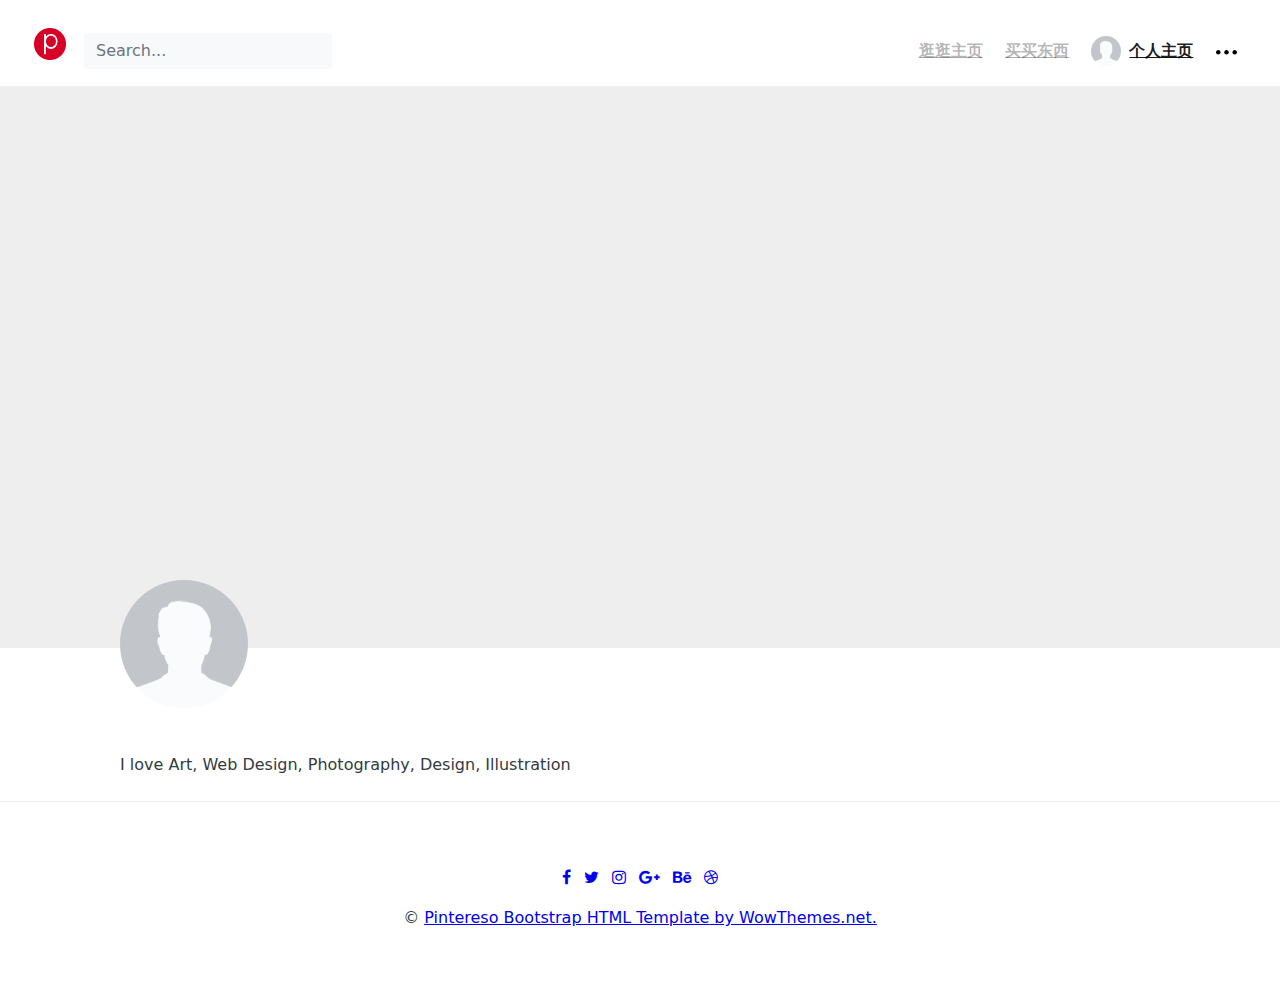
<file: 遗旅V光/docs/author.html>
<!DOCTYPE html>
<html lang="en">

<head>
    <meta charset="utf-8">
    <meta name="viewport" content="width=device-width, initial-scale=1, shrink-to-fit=no">
    <meta http-equiv="X-UA-Compatible" content="ie=edge">
    <title>个人主页</title>
    <script type="text/javascript"> (function() { var css = document.createElement('link'); css.href = 'https://stackpath.bootstrapcdn.com/font-awesome/4.7.0/css/font-awesome.min.css'; css.rel = 'stylesheet'; css.type = 'text/css'; document.getElementsByTagName('head')[0].appendChild(css); })(); </script>
    <link rel="stylesheet" href="assets/css/app.css">
    <link rel="stylesheet" href="assets/css/theme.css">

</head>

<body>

    <nav class="navbar navbar-expand-lg navbar-light bg-white fixed-top">
    <a class="navbar-brand font-weight-bolder mr-3" href="index.html"><img src="assets/img/logo.png"></a>
    <button class="navbar-light navbar-toggler" type="button" data-toggle="collapse" data-target="#navbarsDefault" aria-controls="navbarsDefault" aria-expanded="false" aria-label="Toggle navigation">
    <span class="navbar-toggler-icon"></span>
    </button>
    <div class="collapse navbar-collapse" id="navbarsDefault">
    	<ul class="navbar-nav mr-auto align-items-center">
    		<form class="bd-search hidden-sm-down">
    			<input type="text" class="form-control bg-graylight border-0 font-weight-bold" id="search-input" placeholder="Search..." autocomplete="off">
    			<div class="dropdown-menu bd-search-results" id="search-results">
    			</div>
    		</form>
    	</ul>
    	<ul class="navbar-nav ml-auto align-items-center">
    		<li class="nav-item">
    		<a class="nav-link" href="index.html">逛逛主页</a>
    		</li>
    		<li class="nav-item">
    		<a class="nav-link" href="买点东西\index (2).html">买买东西</a>
    		</li>
    		<li class="nav-item">
    		<a class="nav-link active" href="author.html"><img class="rounded-circle mr-2" src="assets/img/av.png" width="30"><span class="align-middle">个人主页</span></a>
    		</li>
    		<li class="nav-item dropdown">
    		<a class="nav-link" href="#" id="dropdown02" data-toggle="dropdown" aria-haspopup="true" aria-expanded="false">
    		<svg style="margin-top:10px;" class="_3DJPT" version="1.1" viewbox="0 0 32 32" width="21" height="21" aria-hidden="false" data-reactid="71"><path d="M7 15.5c0 1.9-1.6 3.5-3.5 3.5s-3.5-1.6-3.5-3.5 1.6-3.5 3.5-3.5 3.5 1.6 3.5 3.5zm21.5-3.5c-1.9 0-3.5 1.6-3.5 3.5s1.6 3.5 3.5 3.5 3.5-1.6 3.5-3.5-1.6-3.5-3.5-3.5zm-12.5 0c-1.9 0-3.5 1.6-3.5 3.5s1.6 3.5 3.5 3.5 3.5-1.6 3.5-3.5-1.6-3.5-3.5-3.5z" data-reactid="22"></path></svg>
    		</a>
    		<div class="dropdown-menu dropdown-menu-right shadow-lg" aria-labelledby="dropdown02">
    			<h4 class="dropdown-header display-4">Download Pintereso<br/> HTML Bootstrap Template</h4>
    			<div class="dropdown-divider">
    			</div>
    			<span class="dropdown-item"><a href="https://github.com/wowthemesnet/template-pintereso-bootstrap-html/archive/master.zip" class="btn btn-primary d-block"><i class="fa fa-download"></i> Download</a></span>
    		</div>
    		</li>
    	</ul>
    </div>
    </nav>    
    <main role="main">
        
    
    <div class="jumbotron border-round-0 min-50vh" style="background-image:url(https://images.unsplash.com/photo-1522204657746-fccce0824cfd?ixlib=rb-0.3.5&ixid=eyJhcHBfaWQiOjEyMDd9&s=84b5e9bea51f72c63862a0544f76e0a3&auto=format&fit=crop&w=1500&q=80);">
    </div>
    <div class="container mb-4">
    	<img src="assets/img/av.png" class="mt-neg100 mb-4 rounded-circle" width="128">
    	<h1 class="font-weight-bold title"></h1>
    	<p>
    		I love Art, Web Design, Photography, Design, Illustration
    	</p>
    </div>
    
    	</div>
    </div>
        
    </main>

    <script src="assets/js/app.js"></script>
    <script src="assets/js/theme.js"></script>
    
    <footer class="footer pt-5 pb-5 text-center">
        
    <div class="container">
        
          <div class="socials-media">
    
            <ul class="list-unstyled">
              <li class="d-inline-block ml-1 mr-1"><a href="#" class="text-dark"><i class="fa fa-facebook"></i></a></li>
              <li class="d-inline-block ml-1 mr-1"><a href="#" class="text-dark"><i class="fa fa-twitter"></i></a></li>
              <li class="d-inline-block ml-1 mr-1"><a href="#" class="text-dark"><i class="fa fa-instagram"></i></a></li>
              <li class="d-inline-block ml-1 mr-1"><a href="#" class="text-dark"><i class="fa fa-google-plus"></i></a></li>
              <li class="d-inline-block ml-1 mr-1"><a href="#" class="text-dark"><i class="fa fa-behance"></i></a></li>
              <li class="d-inline-block ml-1 mr-1"><a href="#" class="text-dark"><i class="fa fa-dribbble"></i></a></li>
            </ul>
    
          </div>
        
            <!--
              All the links in the footer should remain intact.
              You may remove the links only if you donate:
              https://www.wowthemes.net/freebies-license/
            -->
          <p>©  <span class="credits font-weight-bold">        
            <a target="_blank" class="text-dark" href="https://www.wowthemes.net/pintereso-free-html-bootstrap-template/"><u>Pintereso Bootstrap HTML Template</u> by WowThemes.net.</a>
          </span>
          </p>
    
    
        </div>
        
    </footer>    
</body>
    
</html>
</file>
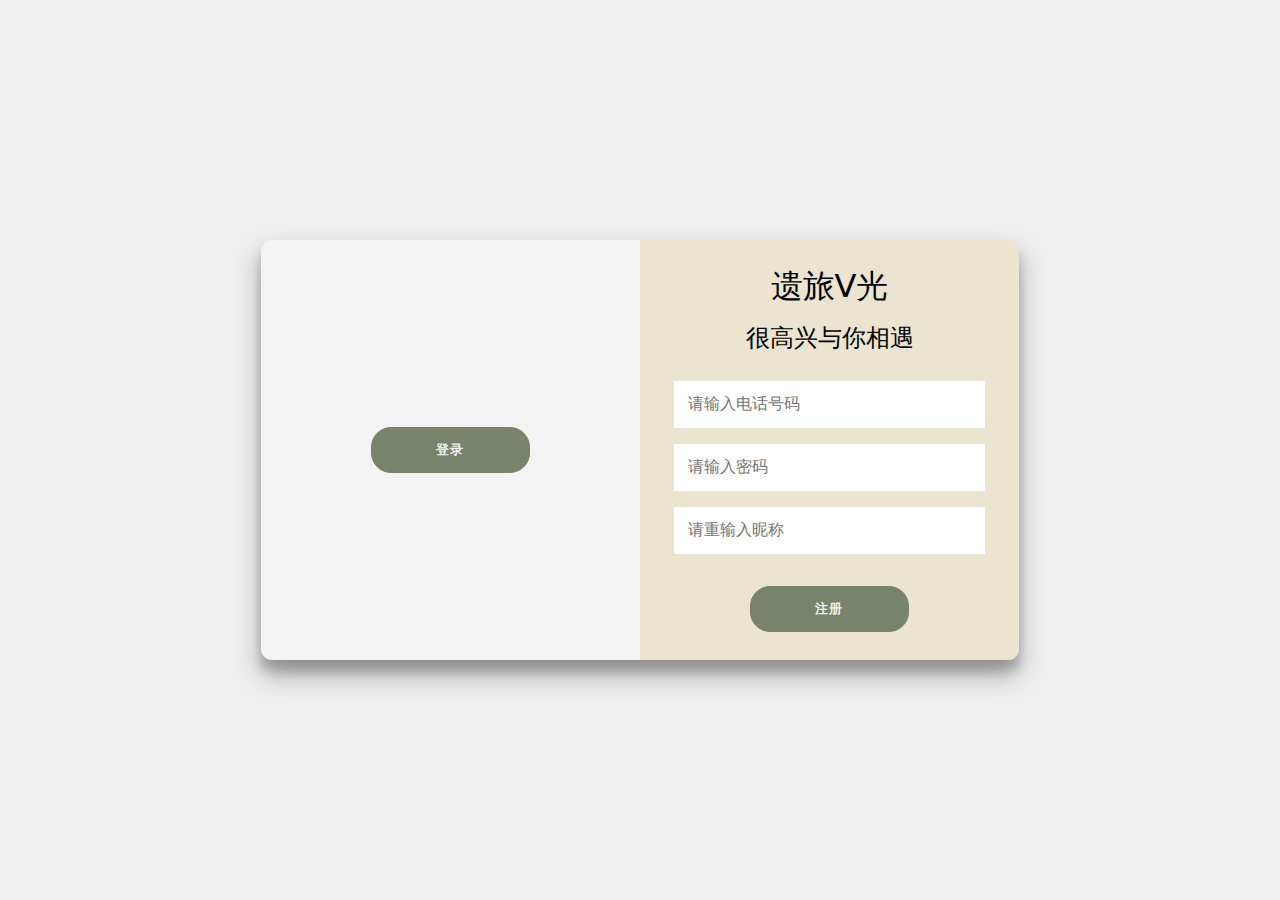
<file: 遗旅V光/docs/hello.html>
<!doctype html>
<html lang="en">
  <head>
    <meta charset="utf-8">
    
    <title>注册与登录</title>
    <link rel="stylesheet" href="normalize.min.css">
    <link rel="stylesheet" href="astyle.css">
    <style>
      a{
        text-decoration: none;
        color:white;
      }
     
     
    </style>
  </head>

  <body>

    <div class="container right-panel-active">

      <div class="container_form container--signup">
        <form action="#" class="form" id="form1">
          <h1 class="form_title">遗旅V光</h1>
          <h2 class="form_title">很高兴与你相遇</h2>
          <input type="text" placeholder="请输入电话号码" class="input">
          <input type="password" placeholder="请输入密码" class="input">
          <input type="password" placeholder="请重输入昵称" class="input">
          <button class="btn">注册</button>
        </form>  
      </div>

      <div class="container_form container--signin">
        <form action="#" class="form" id="form2">
          <h1 class="form_title">遗旅V光</h1>
          <h2 class="form_title">很高兴再次见到你</h2>
          <input type="text" placeholder="请输入用户名" class="input">
          <input type="password" placeholder="请输入密码" class="input">
          <a href="#" class="link">忘记密码？</a>
          <button class="btn" ><a href="index.html"  color:white;>登录</a></button>
        </form>  
      </div>

      <div class="container_overlay">
        <div class="overlay">
          <div class="overlay_panel overlay--left">
            <button class="btn" id="signin">登录</button>
          </div>
          <div class="overlay_panel overlay--right">
            <button class="btn" id="signup">注册</button>
          </div>
        </div>
      </div>
    </div>
    <div class="slidershow">
      <div class="slidershow" style="background-image:url('https://clubimg.club.vmall.com/data/attachment/forum/202005/01/113035uo9g6rpe1fdbp4ah.jpg') ;"></div>
      
      <div class="slidershow" style="background-image:url('https://file1.shop265.com/tk/20200710/d84cf2d05a3786521e3bfe6202f1503a.jpg') ;"></div>
      <div class="slidershow" style="background-image:url('https://ts1.cn.mm.bing.net/th/id/R-C.ab23f9623ba7860b0f8a2dc839fad0c7?rik=S3C06BnuweditA&riu=http%3a%2f%2fwlt.hubei.gov.cn%2fhbsfwzwhycw%2fwszt%2fctxj%2f202005%2fW020200519431426549049.jpg&ehk=%2fX6p8O2t6n%2fvHHjEs13%2bGbx3LMM7K45Mu%2bO%2b3%2fj5%2fiI%3d&risl=&pid=ImgRaw&r=0') ;"></div>
    </div>
    <script src="script.js"></script>
  </body>
</html>
</file>
<file: 遗旅V光/docs/assets/css/theme.css>
/* line 1, src/assets/scss/theme.scss */
body {
  font-family: system-ui, -apple-system, BlinkMacSystemFont, 'Segoe UI', Roboto, Oxygen, Ubuntu, Cantarell, 'Open Sans', 'Helvetica Neue', sans-serif;
  padding-top: 70px; }

/* line 2, src/assets/scss/theme.scss */
img {
  max-width: 100%; }

/* line 5, src/assets/scss/theme.scss */
a, .a:hover {
  -webkit-transition: all 0.2s;
  transition: all 0.2s; }

/* line 8, src/assets/scss/theme.scss */
.container-fluid {
  width: 94%;
  margin: 0px auto;
  max-width: 94%; }

/* line 13, src/assets/scss/theme.scss */
.border-round-0 {
  border-radius: 0; }

/* line 16, src/assets/scss/theme.scss */
.mt-neg100 {
  margin-top: -100px; }

/* line 19, src/assets/scss/theme.scss */
.min-50vh {
  min-height: 50vh; }

/* line 22, src/assets/scss/theme.scss */
.dropdown-header {
  font-size: 1.5rem; }

/* line 25, src/assets/scss/theme.scss */
.fixed-top {
  border-bottom: 1px solid #f1f1f1; }

/* line 28, src/assets/scss/theme.scss */
footer.footer {
  border-top: 1px solid #f1f1f1; }

/* line 31, src/assets/scss/theme.scss */
.nav-link, .dropdown-item {
  font-weight: 700; }

/* line 32, src/assets/scss/theme.scss */
.navbar {
  padding: 0.5rem 2rem; }

/* line 34, src/assets/scss/theme.scss */
.overlay {
  position: absolute;
  top: 0;
  bottom: 0;
  left: 0;
  right: 0;
  height: 100%;
  width: 100%;
  opacity: 0;
  -webkit-transition: .2s ease;
  transition: .2s ease;
  background-color: #008CBA; }

/* line 46, src/assets/scss/theme.scss */
.card {
  border: 0; }

/* line 47, src/assets/scss/theme.scss */
.card-pin:hover .overlay {
  opacity: .5;
  border: 5px solid #f3f3f3;
  -webkit-transition: ease .2s;
  transition: ease .2s;
  background-color: #000000;
  cursor: -webkit-zoom-in;
  cursor: zoom-in; }

/* line 55, src/assets/scss/theme.scss */
.more {
  color: white;
  font-size: 14px;
  position: absolute;
  bottom: 0;
  right: 0;
  text-transform: uppercase;
  -webkit-transform: translate(-20%, -20%);
          transform: translate(-20%, -20%);
  -ms-transform: translate(-50%, -50%); }

/* line 66, src/assets/scss/theme.scss */
.card-pin:hover .card-title {
  color: #ffffff;
  margin-top: 10px;
  text-align: center;
  font-size: 1.2em; }

/* line 73, src/assets/scss/theme.scss */
.card-pin:hover .more a {
  text-decoration: none;
  color: #ffffff; }

/* line 78, src/assets/scss/theme.scss */
.card-pin:hover .download a {
  text-decoration: none;
  color: #ffffff; }

/* line 83, src/assets/scss/theme.scss */
.social {
  position: relative;
  -webkit-transform: translateY(-50%);
          transform: translateY(-50%); }

/* line 88, src/assets/scss/theme.scss */
.social .fa {
  margin: 0 3px; }

/*# sourceMappingURL=[data-uri] */
</file>
<file: 遗旅V光/docs/astyle.css>
:root{
    --green:#79836c;
    --white:#eae4d1;
    --blue:#8aabcc;
    --purple:#7e527f;
    --pink:#efc4ce;
    --gray:#efefef;

    --button-radius:0.7rem;

    --max-width:758px;
    --max-hight:420px;
    font-size:16px;
    font-family: system-ui, -apple-system, BlinkMacSystemFont, 'Segoe UI', Roboto, Oxygen, Ubuntu, Cantarell, 'Open Sans', 'Helvetica Neue', sans-serif

}
body{
    align-items: center;
    background-color: var(--gray);
    background-attachment: fixed;
    background-position: center;
    background-repeat: no-repeat;
    background-size: cover;
    display: grid;
    height: 100vh;
    place-items: center;
}

.form_title{
    font-weight: 300;
    margin: 0;
    margin-bottom: 1.25rem;

}
.link{
    color:var(--green);
    font-size:0.9rem;
    margin: 1.5rem 0;
    text-decoration: none;
}
.container{
    background-color: var(--gray);
    border-radius: var(--button-radius);
    box-shadow: 0 0.9rem 1.7rem rgba(0,0,0,0.25),
        0 0.7rem 0.7rem rgba(0,0,0,0.22);
    height: var(--max-hight);
    max-width: var(--max-width);
    overflow: hidden;
    position: relative;
    width: 100%;
}
.container_form{
    height: 100%;
    position: absolute;
    top: 0;
    transition: all 0.6s ease-in-out;
}

.container--signin {   
    left: 0;
    width: 50%;
    z-index: 9;
}

.container.right-panel-active .container--signin{
    transform: translateX(100%);
}

.container--signup{
    left: 0;
    opacity: 0;
    width: 50%;
    z-index: 9;
}

.container.right-panel-active .container--signup{
    -webkit-animation: show 0.6s;
            animation: show 0.6s;
    opacity: 1;
    transform: translateX(100%);
    z-index: 11;
}

.container_overlay{
    height: 100%;
    left: 50%;
    overflow: hidden;
    position: absolute;
    top: 0;
    transition: tranform 0.6s ease-in-out;
    width: 50%;
    z-index: 100;
}

.container.right-panel-active .container_overlay{
    transform: translateX(-100%);
}

.overlay{
    background-color: rgba(255,255,255,0.25);
    background-attachment: fixed;
    background-position: center;
    background-repeat: no-repeat;
    background-size: cover;
    height: 100%;
    left: -100%;
    position: relative;
    transform: translateX(0);
    transition: tranform 0.6s ease-in-out;
    width: 200%;
}
.container.right-panel-active .overlay{
    transform: translateX(50%);
}

.overlay_panel{
    align-items: center;
    display: flex;
    flex-direction: column;
    height: 100%;
    justify-content: center;
    position: absolute;
    text-align: center;
    top: 0;
    transform: translateX(0);
    transition: tranform 0.6s ease-in-out;
    width: 50%;
}
.overlay--left{
    transform: translateX(-20%);
}
.container.right-panel-active .overlay--left {
	transform: translateX(0);
}

.overlay--right {
	right: 0;
	transform: translateX(0);
}

.container.right-panel-active .overlay--right {
	transform: translateX(20%);
}

.btn {
	background-color: var(--green);
	background-image: linear-gradient(90deg, var(--green) 0%, var(--lightblue) 74%);
	border-radius: 20px;
	border: 0.2px solid var(--green);
	color: var(--gray);
	cursor: pointer;
	font-size: 0.8rem;
	font-weight: bold;
	letter-spacing: 0.1rem;
	padding: 0.9rem 4rem;
	text-transform: uppercase;
	transition: transform 80ms ease-in;
}

.form > .btn {
	margin-top: 1.5rem;
}

.btn:active {
	transform: scale(0.95);
}

.btn:focus {
	outline: none;
}

.form {
    background-color: var(--white);
    display: flex;
    align-items: center;
    justify-content: center;
    flex-direction: column;
    padding: 0 3rem;
    height: 100%;
    text-align: center;
}

.input {
    background-color: #fff;
    border: none;
    padding: 0.9rem 0.9rem;
    margin: 0.5rem 0;
    width: 100%;
}

@-webkit-keyframes show {
    0%,
    49.99% {
        opacity: 0;
        z-index: 4;
    }

    50%,
    100% {
        opacity: 1;
        z-index: 8;
    }
}

@keyframes show {
    0%,
    49.99% {
        opacity: 0;
        z-index: 4;
    }

    50%,
    100% {
        opacity: 1;
        z-index: 8;
    }
}


.slidershow {
    position: absolute;
    width: 100vw;
    height: 100vh;
    overflow: hidden;
}

.slidershow--image {
    position: absolute;
    width: 100%;
    height: 100%;
    background: no-repeat 50% 50%;
    background-size: cover;
    -webkit-animation-name: kenburns;
    animation-name: kenburns;
    -webkit-animation-timing-function: linear;
    animation-timing-function: linear;
    -webkit-animation-iteration-count: infinite;
    animation-iteration-count: infinite;
    -webkit-animation-duration: 16s;
    animation-duration: 16s;
    opacity: 1;
    -webkit-transform: scale(1.2);
    transform: scale(1.2);
}

.slidershow--image:nth-child(1) {
    -webkit-animation-name: kenburns-1;
    animation-name: kenburns-1;
    z-index: 3;
}

.slidershow--image:nth-child(2) {
    -webkit-animation-name: kenburns-2;
    animation-name: kenburns-2;
    z-index: 2;
}

.slidershow--image:nth-child(3) {
    -webkit-animation-name: kenburns-3;
    animation-name: kenburns-3;
    z-index: 1;
}

.slidershow--image:nth-child(4) {
    -webkit-animation-name: kenburns-4;
    animation-name: kenburns-4;
    z-index: 0;
}

@-webkit-keyframes kenburns-1 {
    0% {
        opacity: 1;
        -webkit-transform: scale(1.2);
        transform: scale(1.2);
    }
    1.5625% {
        opacity: 1;
    }
    23.4375% {
        opacity: 1;
    }
    26.5625% {
        opacity: 0;
        -webkit-transform: scale(1);
        transform: scale(1);
    }
    100% {
        opacity: 0;
        -webkit-transform: scale(1.2);
        transform: scale(1.2);
    }
    98.4375% {
        opacity: 0;
        -webkit-transform: scale(1.21176);
        transform: scale(1.21176);
    }
    100% {
        opacity: 1;
    }
}

@keyframes kenburns-1 {
    0% {
        opacity: 1;
        -webkit-transform: scale(1.2);
        transform: scale(1.2);
    }
    1.5625% {
        opacity: 1;
    }
    23.4375% {
        opacity: 1;
    }
    26.5625% {
        opacity: 0;
        -webkit-transform: scale(1);
        transform: scale(1);
    }
    100% {
        opacity: 0;
        -webkit-transform: scale(1.2);
        transform: scale(1.2);
    }
    98.4375% {
        opacity: 0;
        -webkit-transform: scale(1.21176);
        transform: scale(1.21176);
    }
    100% {
        opacity: 1;
    }
}

@-webkit-keyframes kenburns-2 {
    23.4375% {
        opacity: 1;
        -webkit-transform: scale(1.2);
        transform: scale(1.2);
    }
    26.5625% {
        opacity: 1;
    }
    48.4375% {
        opacity: 1;
    }
    51.5625% {
        opacity: 0;
        -webkit-transform: scale(1);
        transform: scale(1);
    }
    100% {
        opacity: 0;
        -webkit-transform: scale(1.2);
        transform: scale(1.2);
    }
}

@keyframes kenburns-2 {
    23.4375% {
        opacity: 1;
        -webkit-transform: scale(1.2);
        transform: scale(1.2);
    }
    26.5625% {
        opacity: 1;
    }
    48.4375% {
        opacity: 1;
    }
    51.5625% {
        opacity: 0;
        -webkit-transform: scale(1);
        transform: scale(1);
    }
    100% {
        opacity: 0;
        -webkit-transform: scale(1.2);
        transform: scale(1.2);
    }
}

@-webkit-keyframes kenburns-3 {
    48.4375% {
        opacity: 1;
        -webkit-transform: scale(1.2);
        transform: scale(1.2);
    }
    51.5625% {
        opacity: 1;
    }
    73.4375% {
        opacity: 1;
    }
    76.5625% {
        opacity: 0;
        -webkit-transform: scale(1);
        transform: scale(1);
    }
    100% {
        opacity: 0;
        -webkit-transform: scale(1.2);
        transform: scale(1.2);
    }
}

@keyframes kenburns-3 {
    48.4375% {
        opacity: 1;
        -webkit-transform: scale(1.2);
        transform: scale(1.2);
    }
    51.5625% {
        opacity: 1;
    }
    73.4375% {
        opacity: 1;
    }
    76.5625% {
        opacity: 0;
        -webkit-transform: scale(1);
        transform: scale(1);
    }
    100% {
        opacity: 0;
        -webkit-transform: scale(1.2);
        transform: scale(1.2);
    }
}

@-webkit-keyframes kenburns-4 {
    73.4375% {
        opacity: 1;
        -webkit-transform: scale(1.2);
        transform: scale(1.2);
    }
    76.5625% {
        opacity: 1;
    }
    98.4375% {
        opacity: 1;
    }
    100% {
        opacity: 0;
        -webkit-transform: scale(1);
        transform: scale(1);
    }
}

@keyframes kenburns-4 {
    73.4375% {
        opacity: 1;
        -webkit-transform: scale(1.2);
        transform: scale(1.2);
    }
    76.5625% {
        opacity: 1;
    }
    98.4375% {
        opacity: 1;
    }
    100% {
        opacity: 0;
        -webkit-transform: scale(1);
        transform: scale(1);
    }
}
</file>
